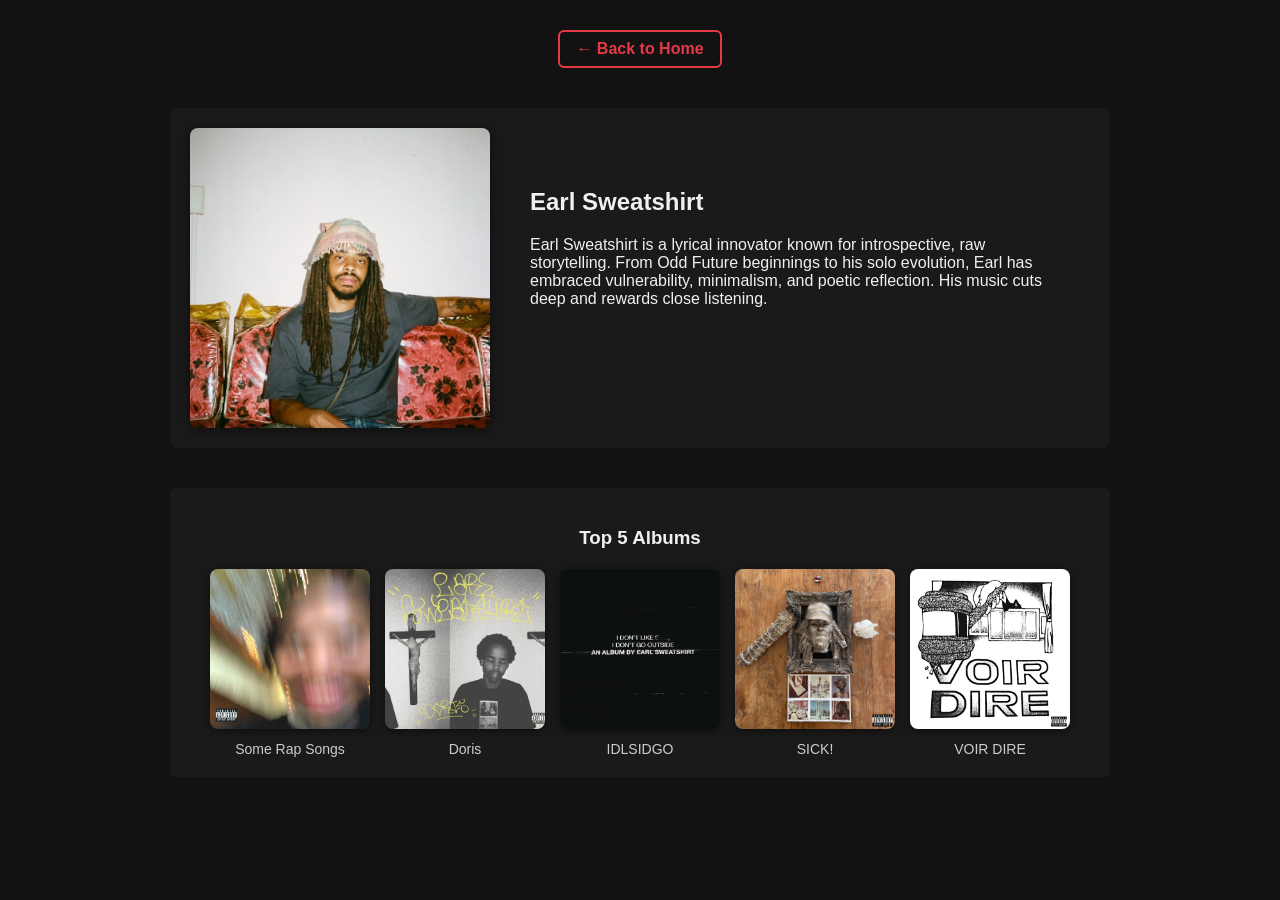
<file: earl-sweatshirt.html>
<!DOCTYPE html>
<html lang="en">
<head>
  <meta charset="UTF-8" />
  <meta name="viewport" content="width=device-width, initial-scale=1.0" />
  <title>Earl Sweatshirt</title>
  <link rel="stylesheet" href="style.css" />
</head>
<body>

  <div class="back-link">
    <a href="index.html">&larr; Back to Home</a>
  </div>

  <div class="artist-profile">
    <video autoplay muted loop playsinline poster="images/earl-sweatshirt.jpg">
      <source src="videos/earl-clip.mp4" type="video/mp4" />
      Your browser does not support the video tag.
    </video>
    <div class="bio">
      <h2>Earl Sweatshirt</h2>
      <p>Earl Sweatshirt is a lyrical innovator known for introspective, raw storytelling. From Odd Future beginnings to his solo evolution, Earl has embraced vulnerability, minimalism, and poetic reflection. His music cuts deep and rewards close listening.</p>
    </div>
  </div>

  <div class="album-gallery">
    <h3>Top 5 Albums</h3>
    <div class="album-grid">
      <div class="album-item"><img src="images/some-rap-songs.jpg"><span>Some Rap Songs</span></div>
      <div class="album-item"><img src="images/doris.jpg"><span>Doris</span></div>
      <div class="album-item"><img src="images/idlsidgo.jpg"><span>IDLSIDGO</span></div>
      <div class="album-item"><img src="images/sick.jpg"><span>SICK!</span></div>
      <div class="album-item"><img src="images/voir-dire.jpg"><span>VOIR DIRE</span></div>
    </div>
  </div>

</body>
</html>
</file>
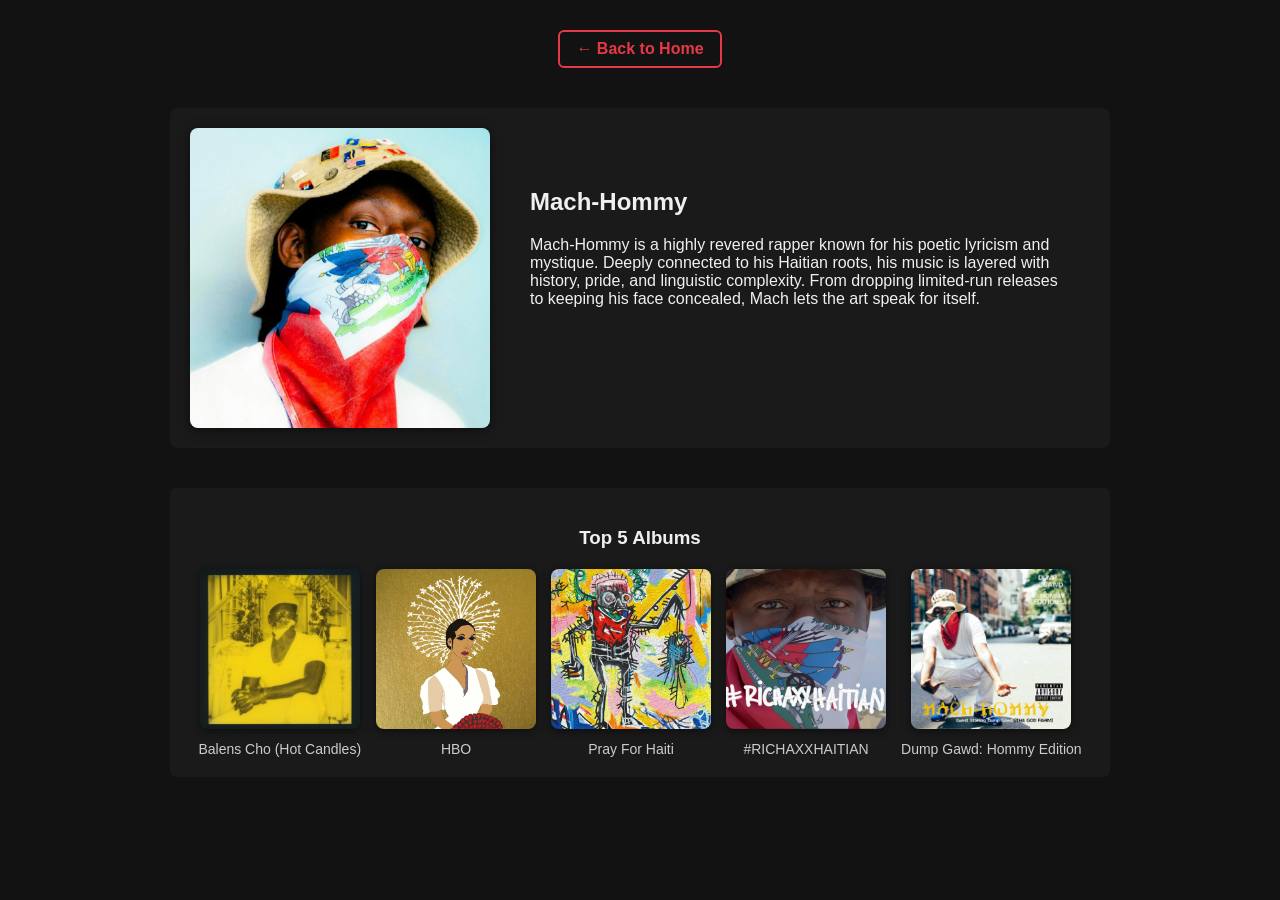
<file: mach-hommy.html>
<!DOCTYPE html>
<html lang="en">
<head>
  <meta charset="UTF-8" />
  <meta name="viewport" content="width=device-width, initial-scale=1.0" />
  <title>Mach-Hommy</title>
  <link rel="stylesheet" href="style.css" />
</head>
<body>

  <div class="back-link">
    <a href="index.html">&larr; Back to Home</a>
  </div>

  <div class="artist-profile">
    <video autoplay muted loop playsinline poster="images/mach-hommy.jpg">
      <source src="videos/mach-clip.mp4" type="video/mp4" />
      Your browser does not support the video tag.
    </video>
    <div class="bio">
      <h2>Mach-Hommy</h2>
      <p>Mach-Hommy is a highly revered rapper known for his poetic lyricism and mystique. Deeply connected to his Haitian roots, his music is layered with history, pride, and linguistic complexity. From dropping limited-run releases to keeping his face concealed, Mach lets the art speak for itself.</p>
    </div>
  </div>

  <div class="album-gallery">
    <h3>Top 5 Albums</h3>
    <div class="album-grid">
      <div class="album-item"><img src="images/balens-cho.jpg"><span>Balens Cho (Hot Candles)</span></div>
      <div class="album-item"><img src="images/hbo.jpg"><span>HBO</span></div>
      <div class="album-item"><img src="images/pray-for-haiti.jpg"><span>Pray For Haiti</span></div>
      <div class="album-item"><img src="images/richaxxhaitian.jpg"><span>#RICHAXXHAITIAN</span></div>
      <div class="album-item"><img src="images/dump-gawd.jpg"><span>Dump Gawd: Hommy Edition</span></div>
    </div>
  </div>

</body>
</html>
</file>
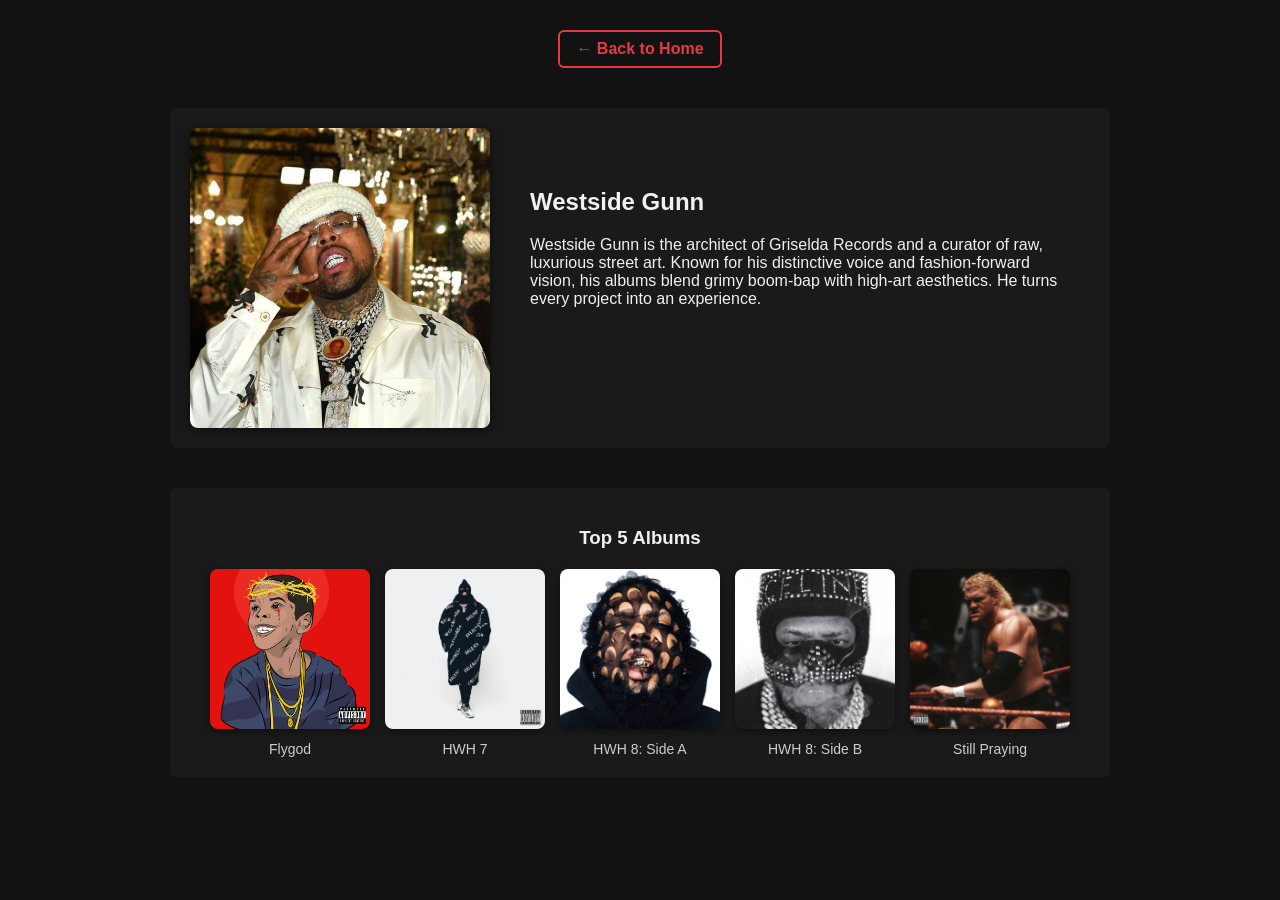
<file: westside-gunn.html>
<!DOCTYPE html>
<html lang="en">
<head>
  <meta charset="UTF-8" />
  <meta name="viewport" content="width=device-width, initial-scale=1.0" />
  <title>Westside Gunn</title>
  <link rel="stylesheet" href="style.css" />
</head>
<body>

  <div class="back-link">
    <a href="index.html">&larr; Back to Home</a>
  </div>

  <div class="artist-profile">
    <video autoplay muted loop playsinline poster="images/westside-gunn.jpg">
      <source src="videos/westside-clip.mp4" type="video/mp4" />
      Your browser does not support the video tag.
    </video>
    <div class="bio">
      <h2>Westside Gunn</h2>
      <p>Westside Gunn is the architect of Griselda Records and a curator of raw, luxurious street art. Known for his distinctive voice and fashion-forward vision, his albums blend grimy boom-bap with high-art aesthetics. He turns every project into an experience.</p>
    </div>
  </div>

  <div class="album-gallery">
    <h3>Top 5 Albums</h3>
    <div class="album-grid">
      <div class="album-item"><img src="images/flygod.jpg"><span>Flygod</span></div>
      <div class="album-item"><img src="images/hwh7.jpg"><span>HWH 7</span></div>
      <div class="album-item"><img src="images/hwh8a.jpg"><span>HWH 8: Side A</span></div>
      <div class="album-item"><img src="images/hwh8b.jpg"><span>HWH 8: Side B</span></div>
      <div class="album-item"><img src="images/still-praying.jpg"><span>Still Praying</span></div>
    </div>
  </div>

</body>
</html>
</file>
<file: style.css>
/* Base Styles */
body {
    font-family: 'Arial', sans-serif;
    margin: 0;
    padding: 0;
    background-color: #121212;
    color: #f0f0f0;
  }
  
  /* Header & Navigation */
  .header, .footer {
    background-color: #1c1c1c;
    padding: 15px;
    text-align: center;
  }
  
  .nav a {
    color: #ffffff;
    margin: 0 10px;
    text-decoration: none;
    font-weight: bold;
    transition: color 0.3s ease-in-out;
  }
  
  .nav a:hover {
    color: #e63946;
  }
  
  /* Back to Home Link */
  .back-link {
    text-align: center;
    margin: 20px auto;
    padding: 10px;
  }
  
  .back-link a {
    display: inline-block;
    color: #e63946;
    font-weight: bold;
    text-decoration: none;
    border: 2px solid #e63946;
    padding: 8px 16px;
    border-radius: 6px;
    transition: all 0.3s ease;
  }
  
  .back-link a:hover {
    background-color: #e63946;
    color: #ffffff;
  }
  
  /* Hero Section */
  .hero {
    position: relative;
    height: 400px;
    overflow: hidden;
    text-align: center;
    display: flex;
    flex-direction: column;
    justify-content: center;
  }
  
  .hero video {
    position: absolute;
    top: 0;
    left: 0;
    width: 100%;
    height: 100%;
    object-fit: cover;
    z-index: -1;
    opacity: 0.3;
  }
  
  .hero h2,
  .hero #welcomeMessage,
  .listen-now-btn {
    position: relative;
    z-index: 1;
    text-shadow: 1px 1px 2px #000;
  }
  
  /* Listen Now Button */
  .listen-now-btn {
    margin-top: 20px;
    padding: 14px 28px;
    font-size: 18px;
    font-weight: bold;
    background: linear-gradient(135deg, #2c2f35, #1a1d22);
    color: #e63946;
    border: 2px solid #e63946;
    border-radius: 6px;
    cursor: pointer;
    transition: all 0.3s ease-in-out;
  }
  
  .listen-now-btn:hover {
    background: #e63946;
    color: #ffffff;
    transform: translateY(-2px);
    box-shadow: 0 4px 12px rgba(230, 57, 70, 0.2);
  }
  
  /* Section Containers */
  .bio, .classes, .favorites, .media, .audio-player, .artist-letter {
    padding: 20px;
    margin: 20px auto;
    max-width: 800px;
    background-color: #1a1a1a;
    border-radius: 6px;
  }
  
  /* Artist Video Fade & Hover Sound */
  .artist-profile video {
    width: 300px;
    height: 300px;
    border-radius: 8px;
    object-fit: cover;
    box-shadow: 0 2px 12px rgba(0, 0, 0, 0.5);
    transition: opacity 1s ease-in-out;
    pointer-events: auto;
    opacity: 1;
  }
  
  /* Letter from the Artist */
  .artist-letter h3 {
    font-size: 24px;
    margin-bottom: 20px;
    text-align: center;
    color: #e63946;
  }
  
  .artist-letter p {
    margin-bottom: 18px;
    line-height: 1.8;
    font-size: 16px;
  }
  
  /* Favorites Table */
  .favorites table {
    width: 100%;
    border-collapse: collapse;
    margin-top: 10px;
  }
  
  .favorites th, .favorites td {
    border: 1px solid #333;
    padding: 8px;
    text-align: center;
  }
  
  /* Supreme-style Artist Grid */
  .favorite-artists-section h3 {
    text-align: center;
    margin-bottom: 15px;
  }
  
  .artist-grid {
    display: flex;
    flex-wrap: wrap;
    justify-content: center;
    gap: 20px;
    margin-top: 20px;
  }
  
  .artist-card {
    width: 200px;
    text-align: center;
    text-decoration: none;
    color: #fff;
    background-color: #1a1a1a;
    border-radius: 6px;
    overflow: hidden;
    box-shadow: 0 2px 10px rgba(0, 0, 0, 0.5);
    transition: transform 0.3s ease;
  }
  
  .artist-card img {
    width: 100%;
    height: 200px;
    object-fit: cover;
    transition: opacity 0.3s ease;
  }
  
  .artist-card span {
    display: block;
    padding: 10px;
    font-weight: bold;
    font-size: 16px;
  }
  
  .artist-card:hover {
    transform: scale(1.05);
  }
  
  /* Carousel */
  .carousel {
    position: relative;
    width: 100%;
    max-width: 800px;
    aspect-ratio: 16 / 9;
    overflow: hidden;
    margin: auto;
  }
  
  .carousel img {
    position: absolute;
    top: 0;
    left: 0;
    width: 100%;
    height: 100%;
    object-fit: contain;
    opacity: 0;
    transition: opacity 0.5s ease-in-out;
    z-index: 0;
    border-radius: 6px;
  }
  
  .carousel-controls {
    text-align: center;
    margin-top: 10px;
  }
  
  .carousel-controls button {
    background-color: #e63946;
    color: white;
    border: none;
    padding: 10px 15px;
    margin: 0 5px;
    border-radius: 4px;
    font-weight: bold;
    cursor: pointer;
    transition: background-color 0.3s ease;
  }
  
  .carousel-controls button:hover {
    background-color: #a62834;
  }
  
  /* Audio Player */
  .audio-player {
    text-align: center;
    margin: 40px auto;
    padding: 20px;
    max-width: 700px;
    background-color: #1a1a1a;
    border-radius: 6px;
  }
  
  #waveform {
    width: 100%;
    height: 100px;
    margin-bottom: 10px;
    position: relative;
  }
  
  #progressTime, #durationTime {
    font-size: 16px;
    font-weight: bold;
    color: #e63946;
    margin: 0 5px;
  }
  
  #audio-player label,
  .audio-player label {
    display: block;
    margin-top: 15px;
    font-weight: bold;
  }
  
  #volumeSlider {
    width: 200px;
    margin-top: 5px;
    background: #e63946;
    height: 4px;
    appearance: none;
    outline: none;
    border-radius: 3px;
    accent-color: #e63946;
  }
  
  #volumeSlider::-webkit-slider-thumb,
  #volumeSlider::-moz-range-thumb {
    width: 14px;
    height: 14px;
    background: #fff;
    border: 2px solid #e63946;
    border-radius: 50%;
    cursor: pointer;
  }
  
  /* Artist Bio Layout */
  .artist-profile {
    display: flex;
    flex-wrap: wrap;
    gap: 20px;
    align-items: flex-start;
    justify-content: center;
    max-width: 900px;
    margin: 30px auto;
    background-color: #1a1a1a;
    border-radius: 8px;
    padding: 20px;
  }
  
  .artist-profile img {
    width: 300px;
    height: 300px;
    border-radius: 8px;
    object-fit: cover;
    box-shadow: 0 2px 12px rgba(0, 0, 0, 0.5);
  }
  
  .artist-profile .bio {
    flex: 1;
    min-width: 250px;
  }
  
  /* Album Gallery */
  .album-gallery {
    max-width: 900px;
    margin: 40px auto;
    padding: 20px;
    background-color: #1a1a1a;
    border-radius: 6px;
  }
  
  .album-gallery h3 {
    text-align: center;
    margin-bottom: 20px;
  }
  
  .album-grid {
    display: flex;
    flex-wrap: wrap;
    justify-content: center;
    gap: 15px;
  }
  
  .album-item {
    text-align: center;
  }
  
  .album-item img {
    width: 160px;
    height: 160px;
    object-fit: cover;
    border-radius: 8px;
    box-shadow: 0 2px 8px rgba(0, 0, 0, 0.5);
    transition: transform 0.3s ease;
  }
  
  .album-item img:hover {
    transform: scale(1.05);
  }
  
  .album-item span {
    display: block;
    margin-top: 8px;
    font-size: 14px;
    color: #ccc;
  }
  
  /* Footer */
  .footer a {
    color: #ffffff;
    font-size: 24px;
    margin: 0 10px;
    transition: color 0.3s ease-in-out;
  }
  
  .footer a:hover {
    color: #e63946;
  }
  
  /* Responsive */
  @media (max-width: 768px) {
    .nav a {
      margin: 0 5px;
    }
  
    .hero {
      height: 250px;
    }
  
    #volumeSlider {
      width: 150px;
    }
  
    .artist-card {
      width: 45%;
    }
  
    .artist-profile {
      flex-direction: column;
      align-items: center;
      text-align: center;
    }
  
    .artist-profile img,
    .artist-profile video {
      width: 100%;
      max-width: 400px;
      height: auto;
    }
  
    .artist-profile .bio {
      padding-top: 15px;
    }
  }
</file>
